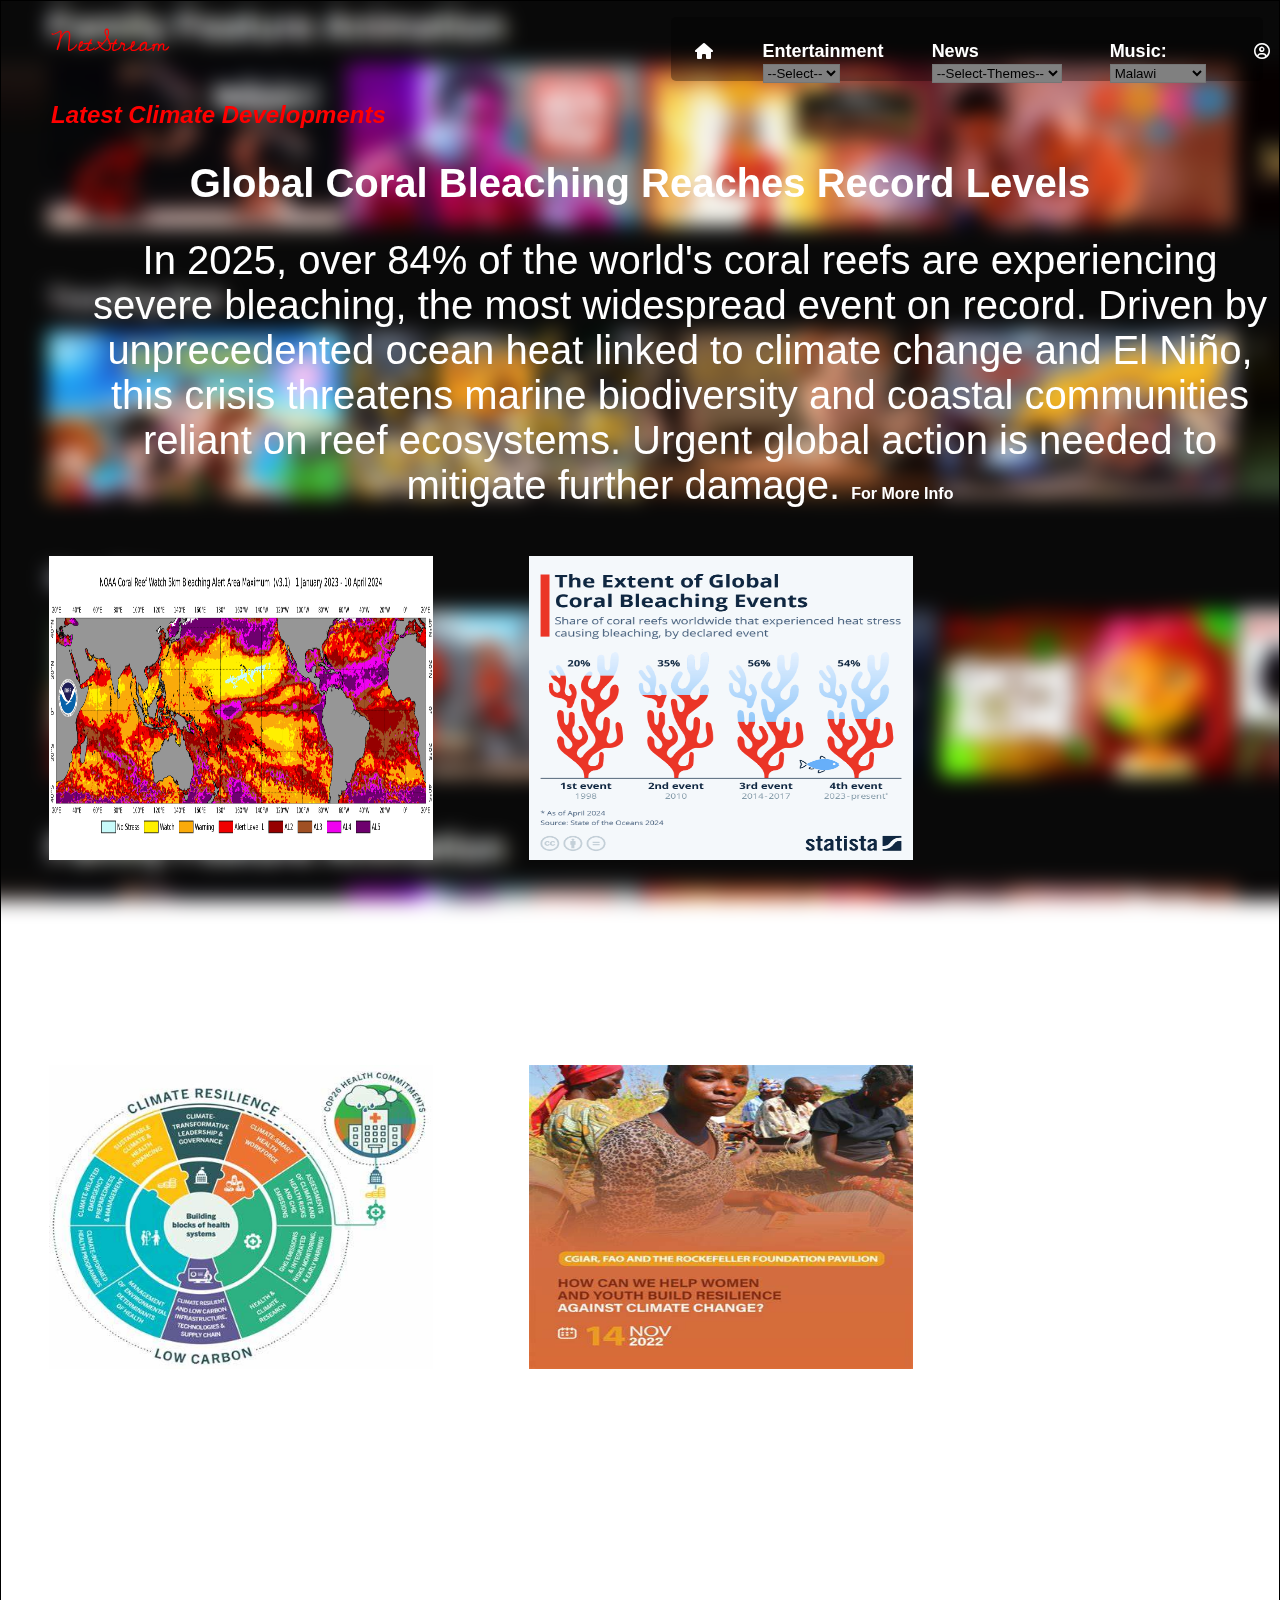
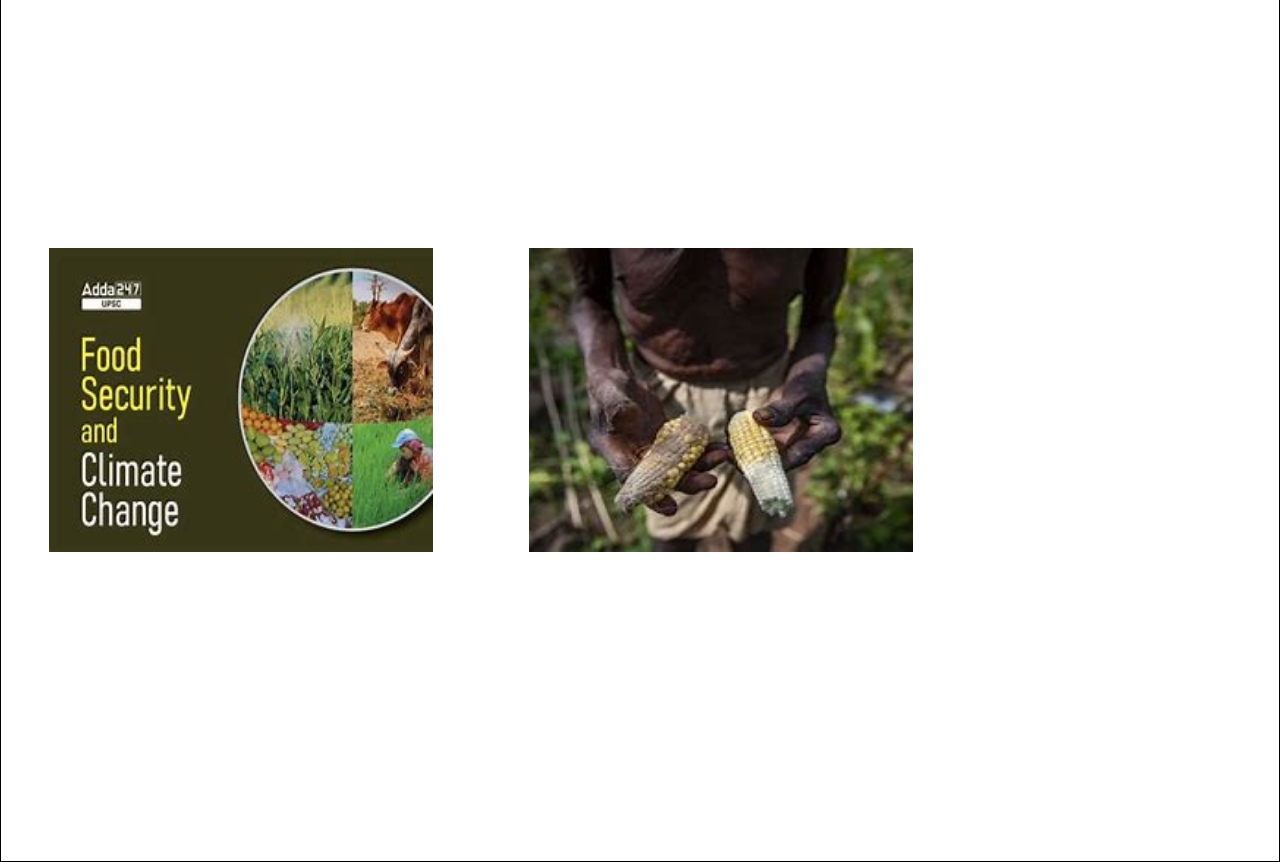
<file: climate-action.html>
<!DOCTYPE html>
<html lang="en">
<head>
  <meta charset="UTF-8" />
  <meta name="viewport" content="width=device-width, initial-scale=1.0"/>
  <link rel="preconnect" href="https://fonts.googleapis.com">
  <link rel="preconnect" href="https://fonts.gstatic.com" crossorigin>
  <link href="https://fonts.googleapis.com/css2?family=Cedarville+Cursive&display=swap" rel="stylesheet">
      <link rel="stylesheet" href="https://cdnjs.cloudflare.com/ajax/libs/font-awesome/6.7.2/css/all.min.css">
  <link rel="stylesheet" href="style.css">
  <link rel="stylesheet" href="series.css">
  <title>Net-Stream</title>
  <style>
      
        *{
            padding: 0;
            margin: 0;
            color: white;
        }
       /* Base Styles */
img {
  width: 30rem;  
  height: 25rem;
  border-radius: 10px;
  padding-left: 5rem;
  padding: 3rem 1rem 0 1rem; 
}
.imges{
  display: flex;
  flex-wrap: wrap;
}
h2, h3, p {
  font-size: 2rem;
  padding-top: 2rem;
  text-align: center;
}

/* Tablet and below */
@media (max-width: 768px) {
  .imges{
    align-items: center;
  flex-wrap: wrap;
}

  h2, h3, p {
    font-size: 1.5rem;
  }

  img {
    padding-left: 2rem;
    padding-right: 2rem;
  }
}

/* Phone screens */
@media (max-width: 480px) {
  .imges{
    align-items: center;
  flex-wrap: wrap;
}

  h2, h3, p {
    font-size: 1.2rem;
  }

  img {
   max-width: 250px;
   
  }
}

/* Large screens */
@media (min-width: 1200px) {
  .imges{
  
  flex-wrap: wrap;
}

  h2, h3, p {
    font-size: 2.5rem;
  }

  img {
    padding: 3rem;
    
  }
}

  </style>
</head>
<body>
    <nav class="top">
        <h1 class="
        cedarville-cursive-regular">NetStream</h1>
        <div class="hd">
          <h4 ><a href="homee.html"><i class="fa fa-home" id="home_icon"></i></a></h4>             
            <h4>

                <label style="color: white;" for="entertainment" id="enter">Entertainment</label>
        <select   style="color: black; background-color: grey;" id="entertainment" onchange="location = this.value;">
           <option value="">--Select--</option> 
          <option  value="Movies.html">Movies</option>
          <option value="series.html">Series</option>
          <option value="Anime.html">Anime</option>
          <option value="K-drama.html">K-Drama</option>
        </select>
             </h4>
             <h4>
                <label style="color: white;" for="sdg">News</label>
                <select  style="color: black; background-color: grey;" id="sdg" onchange="location = this.value;">
                  <option value="">--Select-Themes--</option>
                  <option value="quality-education.html">Education </option>
                  <option value="climate-action.html">Climate</option>
                  <option value="gender-equality.html">Gender Equality</option>
                </select>  
             </h4>

             <h4>
              <label for="music" style="color: white;">Music:</label>
              <select id="music" name="music" style="color: black; background-color: gray;" onchange="window.location.href=this.value;">
                  <option value="malawi.html">Malawi</option>
                  <option value="international.html">International</option>
              </select>
          </h4>
    <h4><i class="far fa-user-circle" id="home_icon"></i>
    </div>
</nav>
    
    <h1>Latest Climate Developments </h1>

    <h2>Global Coral Bleaching Reaches Record Levels</h2>

    <p>
      In 2025, over 84% of the world's coral reefs are experiencing severe bleaching, the most widespread event on record. Driven by unprecedented ocean heat linked to climate change and El Niño, this crisis threatens marine biodiversity and coastal communities reliant on reef ecosystems. Urgent global action is needed to mitigate further damage. <a href="https://www.msn.com/en-gb/news/world/experts-say-coral-reef-bleaching-near-record-level-globally-because-of-crazy-ocean-heat/ar-BB1mwa4g?ocid=BingNewsVerp">For More Info</a>
    </p>
      <div class="imges"> <img src="bleach.png" alt=""><img src="bleaching.jpeg" alt=""></div>
     
    </p>
  
    <h2>Malawi Launches Climate-Health Initiative</h2>
    <img src="cli.jpeg" alt=""><img src="climate.jpeg" alt="">
    <p>
    A $37 million program in southern Malawi aims to bolster health resilience against climate-induced risks. Targeting 1.7 million people, it focuses on early warning systems for diseases like malaria and cholera, which are exacerbated by climate events such as floods and droughts. The initiative emphasizes support for vulnerable populations.

    <a href="https://www.bing.com/ck/a?!&&p=0a8f1e42b0aa6297f59a2d635c6f56fa477cac859749a7596c4564cb85d5fa5fJmltdHM9MTc0NTM2NjQwMA&ptn=3&ver=2&hsh=4&fclid=336d162b-e051-6655-3328-0283e17267a6&psq=+A+%2437+million+program+in+southern+Malawi+aims+to+bolster+health+resilience+against+climate-induced+risks.+Targeting+1.7+million+people%2c+it+focuses+on+early+warning+systems+for+diseases+like+malaria+and+cholera%2c+which+are+exacerbated+by+climate+events+such+as+floods+and+droughts.+The+initiative+emphasizes+support+for+vulnerable+population+&u=[base64]&ntb=1">For More Info</a>
      
  
    <h2>Climate Change Threatens Malawi's Food Security</h2>
    <img src="food.jpeg" alt=""><img src="foods.jpeg" alt="">
    <p>
      Malawi faces escalating food insecurity due to climate change. Cyclone Freddy in 2023 displaced 700,000 people and destroyed crops, followed by a historic drought induced by El Niño. With erratic rainfall and frequent extreme weather events, millions are at risk, highlighting the urgent need for climate adaptation strategies.
    </p>

</body>
</html>
</file>
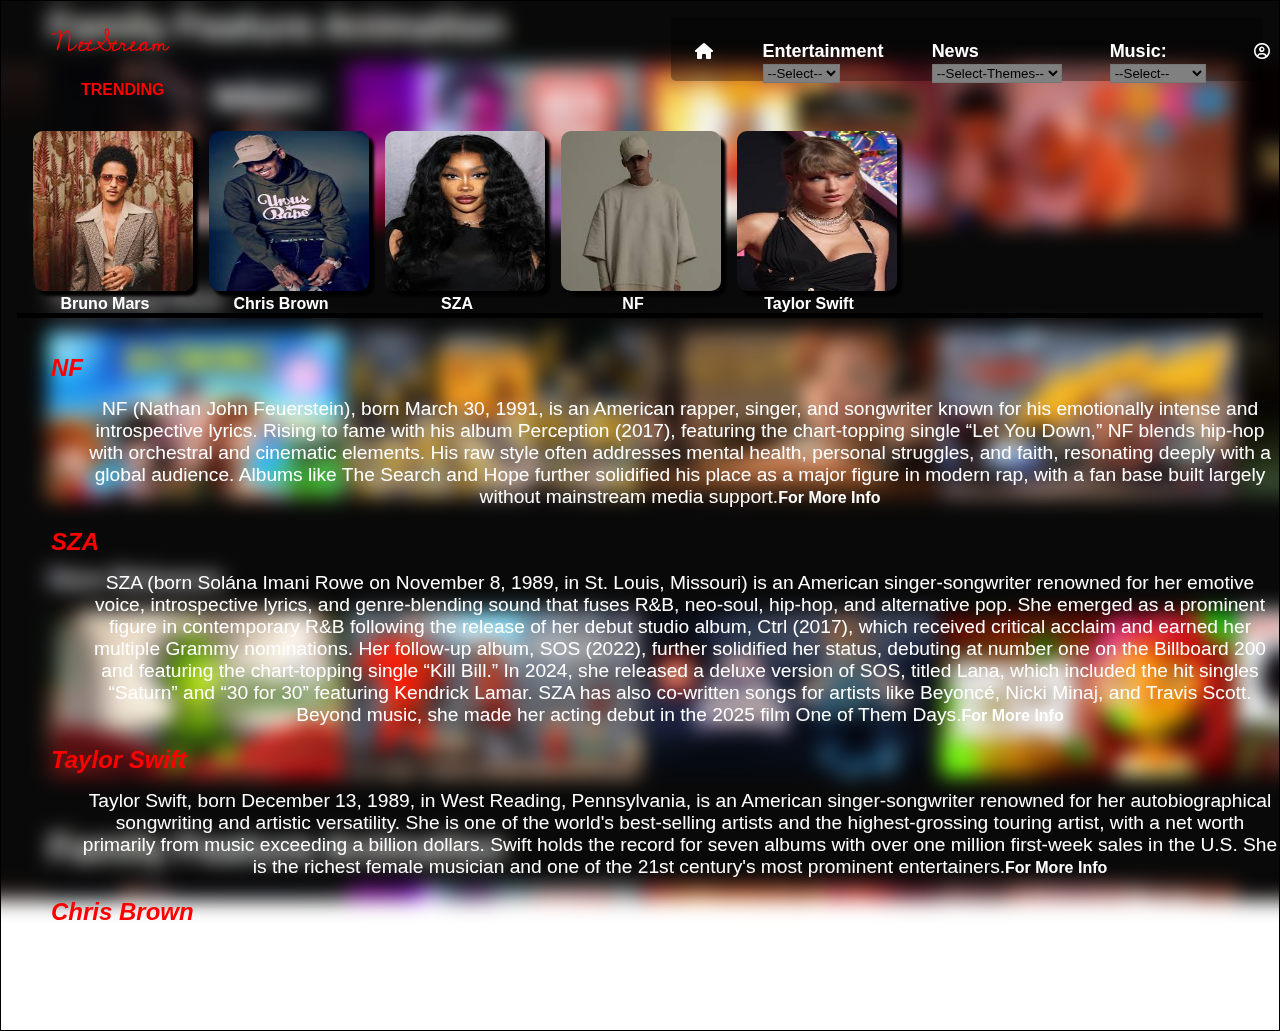
<file: international.html>
<!DOCTYPE html>
<html lang="en">
<head>
    <meta charset="UTF-8">
    <meta name="viewport" content="width=device-width, initial-scale=1.0">
    <title>NetStream.com</title>
    <link rel="preconnect" href="https://fonts.googleapis.com">
<link rel="preconnect" href="https://fonts.gstatic.com" crossorigin>
<link href="https://fonts.googleapis.com/css2?family=Cedarville+Cursive&display=swap" rel="stylesheet">
    <link rel="stylesheet" href="https://cdnjs.cloudflare.com/ajax/libs/font-awesome/6.7.2/css/all.min.css">
    <link rel="stylesheet" href="style.css">
    <link rel="stylesheet" href="series.css">
    <style>
        p{
          padding-top: 1rem;
          text-align: center;
          font-size: larger;
        }

  /* For tablets (portrait orientation) and smaller devices */
  @media (max-width: 768px) {
    p {
      font-size: medium;
      padding-top: 0.8rem;
    }
  }

  /* For mobile devices */
  @media (max-width: 480px) {
    p {
      font-size: small;
      padding-top: 0.5rem;
    }
  }


           </style>
</head>
<body>
    <nav class="left"></nav>
    <section class="body">
        <nav class="top">
            <h1 class="cedarville-cursive-regular">NetStream</h1>
            <div class="hd">
                             <h4><a href="homee.html"><i class="fa fa-home" id="home_icon"></i></a></h4>
                <h4>

                    <label style="color: white;" for="entertainment" id="enter">Entertainment</label>
            <select   style="color: black; background-color: grey;" id="entertainment" onchange="location = this.value;">
               <option value="">--Select--</option> 
              <option  value="Movies.html">Movies</option>
              <option value="series.html">Series</option>
              <option value="Anime.html">Anime</option>
              <option value="K-drama.html">K-Drama</option>
            </select>
                 </h4>
                 <h4>
                    <label style="color: white;" for="sdg">News</label>
                    <select  style="color: black; background-color: grey;" id="sdg" onchange="location = this.value;">
                      <option value="">--Select-Themes--</option>
                      <option value="quality-education.html">Education </option>
                      <option value="climate-action.html">Climate</option>
                      <option value="gender-equality.html">Gender Equality</option>
                      </select>
                       
                 </h4>

<h4>
    <label  for="music" style="color: white;">Music:</label>
<select id="music" name="music" style="color: black; background-color: gray;" onchange="location = this.value;">
    <option value="">--Select--</option>
<option value="malawi.html">Malawi</option>
<option value="international.html">International</option>
</select>
 </h4>
        <h4><i class="far fa-user-circle" id="home_icon"></i>
        </div>
 
        </nav>

        <h4>TRENDING</h4>
        <section class="trending">
            <div><img src="bm.jpeg"><br>Bruno Mars </div>
            <div><img src="cb.jpeg"><br>Chris Brown</div>
           
            <div><img src="sza.jpeg"><br>SZA</div>
            <div><img src="nf.jpeg"><br>NF</div>
            <div> <img src="ys.jpeg"><br>Taylor Swift</div>
        </section>
        
    </section>
<h1>NF</h1>
<p>NF (Nathan John Feuerstein), born March 30, 1991, is an American rapper, singer, and songwriter known for his emotionally intense and introspective lyrics. Rising to fame with his album Perception (2017), featuring the chart-topping single “Let You Down,” NF blends hip-hop with orchestral and cinematic elements. His raw style often addresses mental health, personal struggles, and faith, resonating deeply with a global audience. Albums like The Search and Hope further solidified his place as a major figure in modern rap, with a fan base built largely without mainstream media support.<a href="https://en.wikipedia.org/wiki/NF_(rapper)">For More Info</a></p>
<h1>SZA</h1>
<p>SZA (born Solána Imani Rowe on November 8, 1989, in St. Louis, Missouri) is an American singer-songwriter renowned for her emotive voice, introspective lyrics, and genre-blending sound that fuses R&B, neo-soul, hip-hop, and alternative pop. She emerged as a prominent figure in contemporary R&B following the release of her debut studio album, Ctrl (2017), which received critical acclaim and earned her multiple Grammy nominations. Her follow-up album, SOS (2022), further solidified her status, debuting at number one on the Billboard 200 and featuring the chart-topping single “Kill Bill.” In 2024, she released a deluxe version of SOS, titled Lana, which included the hit singles “Saturn” and “30 for 30” featuring Kendrick Lamar. SZA has also co-written songs for artists like Beyoncé, Nicki Minaj, and Travis Scott. Beyond music, she made her acting debut in the 2025 film One of Them Days.<a href="https://szasos.com/">For More Info</a></p>
   <h1>Taylor Swift</h1>
   <p>Taylor Swift, born December 13, 1989, in West Reading, Pennsylvania, is an American singer-songwriter renowned for her autobiographical songwriting and artistic versatility. She is one of the world's best-selling artists and the highest-grossing touring artist, with a net worth primarily from music exceeding a billion dollars. Swift holds the record for seven albums with over one million first-week sales in the U.S. She is the richest female musician and one of the 21st century's most prominent entertainers.<a href="https://en.wikipedia.org/wiki/Taylor_Swift">For More Info</a></p>
<h1>Chris Brown</h1>
<p>Chris Brown, born Christopher Maurice Brown on May 5, 1989, in Tappahannock, Virginia, is an American singer, songwriter, dancer, and actor. He gained fame with his self-titled debut album in 2005, which included the hit single “Run It!” Known for his smooth vocals and impressive dance moves, often compared to Michael Jackson, Brown has become a prominent figure in contemporary R&B. His musical style blends pop, hip-hop, and R&B, and he has been referred to as the "King of R&B" by some of his contemporaries. ​
.<a href="https://www.chrisbrownworld.com/">For More Info</a></p>
</body></html>
</file>
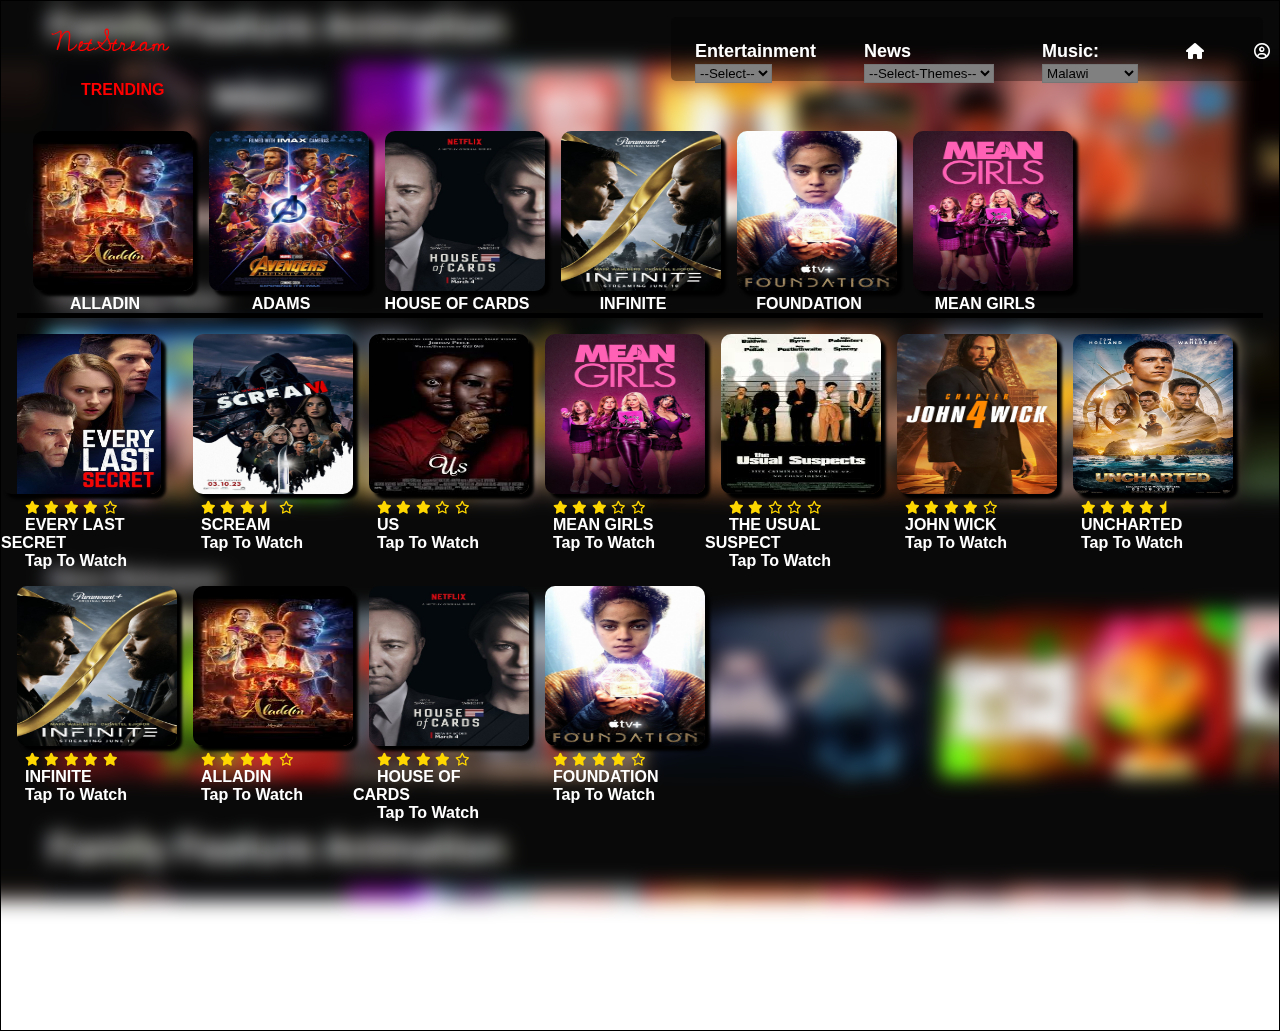
<file: Movies.html>
<!DOCTYPE html>
<html lang="en">
<head>
    <meta charset="UTF-8">
    <meta name="viewport" content="width=device-width, initial-scale=1.0">
    <title>NetStream</title>
    <link rel="preconnect" href="https://fonts.googleapis.com">
<link rel="preconnect" href="https://fonts.gstatic.com" crossorigin>
<link href="https://fonts.googleapis.com/css2?family=Cedarville+Cursive&display=swap" rel="stylesheet">
    <link rel="stylesheet" href="https://cdnjs.cloudflare.com/ajax/libs/font-awesome/6.7.2/css/all.min.css">
    <link rel="stylesheet" href="style.css">
    <link rel="stylesheet" href="series.css">
</head>
<body>
    <nav class="left"></nav>
    <section class="body">
        <nav class="top">
            <h1 class="cedarville-cursive-regular">NetStream</h1>
            <div class="hd">
                <h4>
                    <label style="color: white;" for="entertainment" id="enter">Entertainment</label>
            <select   style="color: black; background-color: grey;" id="entertainment" onchange="location = this.value;">
               <option value="">--Select--</option> 
              <option  value="Movies.html">Movies</option>
              <option value="series.html">Series</option>
              <option value="Anime.html">Anime</option>
              <option value="K-drama.html">K-Drama</option>
            </select>
                 </h4>
                 <h4>
                    <label style="color: white;" for="sdg">News</label>
                    <select  style="color: black; background-color: grey;" id="sdg" onchange="location = this.value;">
                      <option value="">--Select-Themes--</option>
                      <option value="quality-education.html">Education </option>
                      <option value="climate-action.html">Climate</option>
                      <option value="gender-equality.html">Gender Equality</option>
     
                    </select>  
                 </h4>
                 <h4>
                    <label for="music" style="color: white;">Music:</label>
                    <select id="music" name="music" style="color: black; background-color: gray;" onchange="window.location.href=this.value;">
                        <option value="malawi.html">Malawi</option>
                        <option value="international.html">International</option>
                    </select>
                </h4>
                 <h4><a href="homee.html"><i class="fa fa-home" id="home_icon"></i></a></h4>
            <!-- <h4><a href="homee.html"><i class="fa fa-home" id="home_icon"></i></a></h4>
            
            <h4><a href="series.html">Series</a></h4>
        <h4><a href="Anime.html">Anime</a></h4>
        <h4><a href="K-drama.html">kdrama</a></h4>
        <h4></a><a href="Movies.html">Movies</a></h4> -->
        <h4><i class="far fa-user-circle" id="home_icon"></i>
        </div>
 
        </nav>
        <h4>TRENDING</h4>
        
<section class="trending">
<div> <img src="movie5.jpeg" alt=""><br>
ALLADIN</div>
<div>    <img src="download (2).jpeg"><br>ADAMS</div>
<div><img src="House Of Cards (Season 3).jpeg"><br>HOUSE OF CARDS</div>
<div><img src="Infinite_ 1_6.jpeg"><br>INFINITE</div>
<div>    
    <img src="Foundation Movie Film Poster.jpeg"><br>FOUNDATION</div>
<div>    
    <img src="Mean Girls (2024).jpeg"><br>MEAN GIRLS</div>

</section>

    </section>
<section class="images">
    <div>
        <img src="Every Last Secret (2022).jpeg"><br>

        <i class="fa fa-star"id="first"></i>
        <i class="fa fa-star"></i>
        <i class="fa fa-star"></i>
        <i class="fa fa-star"></i>
        <i class="far fa-star"></i><br>
        <a href="https://moviebox.ng/movies/broken-soldier-Ee5NIzwxzA9?id=8048789375792070904&scene=&page_from=search_detail&type=/movie/detail">EVERY LAST SECRET</a><br>
        <a href="https://moviebox.ng/movies/broken-soldier-Ee5NIzwxzA9?id=8048789375792070904&scene=&page_from=search_detail&type=/movie/detail">Tap To Watch</a>
    </div>
    <div>
<img src="movie1.jpg"><br>
<i class="fa fa-star"id="first"></i>
<i class="fa fa-star"></i>
<i class="fa fa-star"></i>
<i class="fas fa-star-half"></i>
<i class="far fa-star"></i><br>
<a href="https://moviebox.ng/movies/scream-vi-kyICeifoj78?id=6813388382237249840&scene=&page_from=search_detail&type=/movie/detail">
    SCREAM<br></a>
    <a href="https://moviebox.ng/movies/scream-vi-kyICeifoj78?id=6813388382237249840&scene=&page_from=search_detail&type=/movie/detail">Tap To Watch</a>
    </div>

    <div>
        <img src="movie2.jpeg"><br>
        <i class="fa fa-star"id="first"></i>
        <i class="fa fa-star"></i>
        <i class="fa fa-star"></i>
        <i class="far fa-star"></i>
        <i class="far fa-star"></i><br>
        <a href="https://moviebox.ng/movies/us-q5opkzZ0oK6?id=5663745836052799496&scene=&page_from=search_detail&type=/movie/detail">US</a><br>
        <a href="https://moviebox.ng/movies/us-q5opkzZ0oK6?id=5663745836052799496&scene=&page_from=search_detail&type=/movie/detail">Tap To Watch</a>
    </div>
    <div>
        <img src="Mean Girls (2024).jpeg"><br>
        <i class="fa fa-star"id="first"></i>
        <i class="fa fa-star"></i>
        <i class="fa fa-star"></i>
        <i class="far fa-star"></i>
        <i class="far fa-star"></i><br>
        <a href="https://moviebox.ng/movies/mean-girls-CVl1PDvqwf6?id=5245932736052872016&scene=&page_from=search_detail&type=/movie/detail">MEAN GIRLS</a><br>
        <a href="https://moviebox.ng/movies/mean-girls-CVl1PDvqwf6?id=5245932736052872016&scene=&page_from=search_detail&type=/movie/detail">Tap To Watch</a>
    </div>
    <div>
        <img src="movie3.jpeg"><br>
        <i class="fa fa-star"id="first"></i>
        <i class="fa fa-star"></i>
        <i class="far fa-star"></i>
        <i class="far fa-star"></i>
        <i class="far fa-star"></i><br>
        <A href="https://moviebox.ng/movies/the-usual-suspects-qx0jawQS29?id=122463609397071648&scene=&page_from=search_detail&type=/movie/detail">THE USUAL SUSPECT</A><br>
        <a href="https://moviebox.ng/movies/the-usual-suspects-qx0jawQS29?id=122463609397071648&scene=&page_from=search_detail&type=/movie/detail">Tap To Watch</a>
    </div>
    <div>
        <img src="John Wick 4 pelicula 2023 hd gratis.jpeg"><br>
        <i class="fa fa-star"id="first"></i>
        <i class="fa fa-star"></i>
        <i class="fa fa-star"></i>
        <i class="fa fa-star"></i>
        <i class="far fa-star"></i><br>
        <a href="https://moviebox.ng/movies/john-wick-8I2oNTqJwM5?id=4853423867521549352&scene=&page_from=search_detail&type=/movie/detail">JOHN WICK</a><br>
        <a href="https://moviebox.ng/movies/john-wick-8I2oNTqJwM5?id=4853423867521549352&scene=&page_from=search_detail&type=/movie/detail">Tap To Watch</a>
    </div>
    <div>
        <img src="movie4.jpg_large"><br>
        <i class="fa fa-star"id="first"></i>
        <i class="fa fa-star"></i>
        <i class="fa fa-star"></i>
        <i class="fa fa-star"></i>
        <i class="fas fa-star-half"></i><br>
        <a href="https://moviebox.ng/movies/uncharted-GZmaG8Lzpr7?id=6246181334541550040&scene=&page_from=search_detail&type=/movie/detail">UNCHARTED</a><br>
        <a href="https://moviebox.ng/movies/uncharted-GZmaG8Lzpr7?id=6246181334541550040&scene=&page_from=search_detail&type=/movie/detail">Tap To Watch</a>
    </div>

    <div>
        <img src="Infinite_ 1_6.jpeg"><br>
        <i class="fa fa-star"id="first"></i>
        <i class="fa fa-star"></i>
        <i class="fa fa-star"></i>
        <i class="fa fa-star"></i>
        <i class="fa fa-star"></i><br>
        <a href="https://moviebox.ng/movies/infinite-a7DJxtdS7z1?id=1314816708384802976&scene=&page_from=search_detail&type=/movie/detail">INFINITE</a><br>
        <a href="https://moviebox.ng/movies/infinite-a7DJxtdS7z1?id=1314816708384802976&scene=&page_from=search_detail&type=/movie/detail">Tap To Watch</a>
    </div>
    <div>
        <img src="movie5.jpeg" alt=""><br>
        <i class="fa fa-star"id="first"></i>
        <i class="fa fa-star"></i>
        <i class="fa fa-star"></i>
        <i class="fa fa-star"></i>
        <i class="far fa-star"></i><br>
        <a href="https://moviebox.ng/movies/aladdin-MQGNqwIvQz1?id=1324562779453415432&scene=&page_from=search_detail&type=/movie/detail">ALLADIN</a><br>
        <a href="https://moviebox.ng/movies/aladdin-MQGNqwIvQz1?id=1324562779453415432&scene=&page_from=search_detail&type=/movie/detail">Tap To Watch</a>
    </div>

    <div>
        <img src="House Of Cards (Season 3).jpeg"><br>
        <i class="fa fa-star"id="first"></i>
        <i class="fa fa-star"></i>
        <i class="fa fa-star"></i>
        <i class="fa fa-star"></i>
        <i class="far fa-star"></i><br>
        <a href="https://moviebox.ng/movies/house-of-cards-AKcaapyGfv3?id=2940972744197951272&scene=&page_from=search_detail&type=/movie/detail">HOUSE OF CARDS</a><br>
        <a href="https://moviebox.ng/movies/house-of-cards-AKcaapyGfv3?id=2940972744197951272&scene=&page_from=search_detail&type=/movie/detail">Tap To Watch</a>
    </div>
    <div>
        <img src="Foundation Movie Film Poster.jpeg"><br>
        <i class="fa fa-star"id="first"></i>
        <i class="fa fa-star"></i>
        <i class="fa fa-star"></i>
        <i class="fa fa-star"></i>
        <i class="far fa-star"></i><br>
        <a>FOUNDATION</a><br>
        <a href="#">Tap To Watch</a>
    </div>

</section>
<p></p>
</body>
</html>
</file>
<file: style.css>
*{
    padding: 0;
    margin: 0;
    color: black;
    font-family: sans-serif;
    box-sizing: border-box;
}
 h1{
    color: red;
    font-style:italic;
    padding-top: 20px;
    padding-left: 50px;
    font-size:1.5rem;
}
.cedarville-cursive-regular {
  font-family: "Cedarville Cursive", cursive;
  font-weight: 400;
  font-style: normal;
}

.top{
    display: flex;
    justify-content: space-between;
}
.hd{
    display: flex;
    flex-basis: 1 1;

    
}
.top .hd > h4{
    padding: 1.5rem;
     font-size: large;
   
   
}
a{
    text-decoration: none;
    font-weight: 900;
    color: white;
    font-size: 1rem;
}
.hd{
    background-color: rgba(0, 0, 0, 0.317);
    width: 37rem;
    height: 4rem;
    margin-top: 1rem;
    margin-right: 1rem;
    margin-left: 1rem;
    border-radius: 5px;
}
p{
    
    padding-top:13rem;
    padding-left: 5rem;
}
    
.down{
    display: flex;
    justify-content: space-between;
}
.down > img{
    width: 30rem;
    height: 20rem;
    margin-top: 2rem;
    margin-left: 2rem;
    margin-right: 2rem;
}
a:hover{
    color: red;
    background-color: rgba(0, 0, 0, 0.197);
}
a:active, a:focus{
    color: red;
}


.slideshow {
    position: relative;
    width: 500px;  
    height: 300px;
    margin-top: 8rem; 
    margin-left: 27rem;
    overflow: hidden;
    
}

.slide-track {
    display: flex;
    width: 600%;  
    animation: slideLeft 500s linear infinite; 
}

.slide {
    width: 10%;
    height: 100%;
    flex-shrink: 0;
}
#home_icon{
  color: white;
}

@keyframes slideLeft {
    0% { transform: translateX(0); }
    16.66% { transform: translateX(-100%); }
    33.33% { transform: translateX(-200%); }
    50% { transform: translateX(-300%); }
    66.66% { transform: translateX(-400%); }
    83.33% { transform: translateX(-500%); }
    100% { transform: translateX(0); } 
}
h5{
    color: white;
    text-align: center;
    font-style: italic;
    font-weight: 900;
    font-size: x-large;
    padding: 3rem;
}

/* ---------------- Medium Screens (Tablets) ---------------- */
@media (max-width: 768px) {
    h1 {
      font-size: 2.2rem;
      padding-left: 2rem;
    }
    body{
      position: sticky;
      backdrop-filter: blur(50px);
    }
  
    .top {
   
      align-items: center;
    }
  
    .hd {
      width: 90%;
      margin: 1rem auto;
      height: auto;
      flex-wrap: wrap;
      justify-content: center;
    }
  
    .top .hd > h4 {
      padding: 0.8rem;
      font-size: 1rem;
    }
  
    p {
      padding-top: 5rem;
      padding-left: 2rem;
      padding-right: 2rem;
      font-size: 1rem;
    }
  
    .down {
      
      align-items: center;
    }
  
    .down > img {
      width: 90%;
      height: auto;
      margin: 1rem 0;
    }
  
    .slideshow {
      width: 90%;
      height: 200px;
      margin: 5rem auto;
    }
  
    h5 {
      font-size: 1.2rem;
      padding: 2rem;
    }
  }
  
  /* ---------------- Small Screens (Phones) ---------------- */
  @media (max-width: 480px) {
    h1 {
      font-size: 1.8rem;
      padding-left: 1rem;
    }
  body{
    position: stick;
    /* height: 1000dvh; */
    backdrop-filter: blur(50px);
  }
    .top .hd > h4 {
      font-size: 0.9rem;
    }
  
    .hd {
      
      align-items: center;
      padding: 0.5rem 0;
    }
  
    .down > img {
      width: 95%;
    }
  
    .slideshow {
      width: 100%;
      height: 5rem;
      margin: 3rem auto;
    }
  
    p {
      font-size: 0.95rem;
      padding-top: 3rem;
      padding-left: 1rem;
      padding-right: 1rem;
    }
  
    h5 {
      font-size: 1rem;
      padding: 1rem;
    }
  }
  
  /* ---------------- Large Screens (Desktops) ---------------- */
  @media (min-width: 769px) {
    .top {
      flex-direction: row;
      justify-content: space-between;
    }
    body{
      position: sticky;
      
    }
  
    .hd {
      flex-direction: row;
    }
  
    .down {
      flex-direction: row;
      justify-content: space-between;
    }
  
    .slideshow {
      width: 500px;
      height: 300px;
      margin-left: auto;
      margin-right: auto;
    }
  }
</file>
<file: series.css>
*{
    padding: 0;
    margin: 0;
    box-sizing: border-box;
    font-family: sans-serif;
    color: white;
   
}
 #exit{
  color: white;
  font-size: 1rem;
  padding-top: 1rem;
} 
body{
     background-image: url(netflix-animated-movies.jpg); 
    background-attachment: fixed;
    border: 1px solid black;
    backdrop-filter: blur(10px);
    /* height: 1000dvh; */
    position: sticky;
    
}
.trending{
  text-align: center;
  font-weight: 900;
display: flex;
margin: 1rem;
border-bottom: 5px solid black;

}
.cedarville-cursive-regular {
  font-family: "Cedarville Cursive", cursive;
  font-weight: 400;
  font-style: normal;
}
.images img{
   width: 100%;
  height: auto;

  border-radius: 10px;
  box-shadow: 5px 5px 3px black;
}
h4{
  color: red;
  font-size: 1rem;
  padding-left: 5rem;
}
.trending > img:first-child,
.images div:first-child > img {
  margin-left: 0;
  padding-left: 1rem;
}

.trending div > img, .images div > img{
  width: 10rem;
  height: 10rem;
  box-shadow: 5px 5px 3px black;
  border-radius: 10px;
}
.images{
  display: flex;
gap:1rem;


} 

p{

        padding-top:13rem;
        padding-left: 5rem;
    }
    .images > div{
        border-radius: 10px;
     width: 10rem;
    }
    div > a{
        padding-left: 1.5rem;
    }
    input{
        
        font-weight: 300;
        font-size: large;
        width: 15rem;
        height: 3rem;
        margin-right: 1rem;
        border: none;
        border-radius: 2px;
        padding-left: 1rem;
        background-color: rgba(0, 0, 0, 0.147);
       
    }
    .searching {
        display: flex;
        width: 17rem;
        height: 3rem;
        border: 1px solid gray;
        border-radius: 10px;
        margin-top: 2rem;
        margin-right: 2rem;
        background-color: rgba(0, 0, 0, 0.79);
    
    }
    #home_icon{
        color: white;
        font-size: medium;
        padding-top: 0.1rem;
        padding-right: 0.1rem;
        
    }
    #home_icon:hover{
      color: red;
    }
    i{
  
      color: gold;
      font-size: small;
      font-weight: 200;
      
    }
    #first{
      padding-left: 1.5rem;
    }
 
    /* -------------------- Medium Screens (Tablets) -------------------- */
@media (max-width: 768px) {
    .images {
     
     flex-wrap: wrap;
    }
    body{
      position: sticky;
    }

  .trending,.images > div{
    flex-wrap: wrap;
  }
  .trending > img,  .images div > img{
    flex-wrap: wrap;
    width: 8rem;
  }
    .searching {
      padding-top: 1rem;
      width: 70%;
      margin: 1rem auto;
      flex-direction: column;
      align-items: center;
    }
  
    input {
      width: 70%;
      margin-bottom: 0.5rem;
    }
  
    p {
      padding-top: 8rem;
      padding-left: 2rem;
      font-size: 1rem;
    }
  }
  
  /* -------------------- Small Screens (Phones) -------------------- */
  @media (max-width: 480px) {
    .images {
     flex-direction: column;
     flex-wrap: wrap;
    }
    body{
      position: sticky;
    }
  
    .images div > img {
      flex-direction: column;
      flex-wrap: wrap;
      width: 50%;
      height: 50%;
      margin-left: 0;
    }
  
    .images > div {
      width: 90%;
      margin: 1rem auto;
    }
  
    .searching {
      width: 90%;
      margin: 1rem auto;
      flex-direction: column;
      align-items: center;
    }
    body{
      backdrop-filter: blur(20px);
    }
  
    input {
      width: 100%;
      margin-right: 0;
      padding: 0.5rem;
      font-size: 1rem;
    }
  
    p {
      padding-top: 4rem;
      padding-left: 1rem;
      font-size: 0.9rem;
    }
  
    div > a {
      padding-left: 1rem;
    }
  }
  
  /* -------------------- Large Screens (Desktops) -------------------- */
  @media (min-width: 769px) {
    .images {
     
     flex-wrap: wrap;
    }
  
    .images div > img {
       width: 10rem;
      height: 10rem; 
      margin-left: 1rem;
    }
    body{
      position: sticky;
    }
  
    .images > div {
      width: 10rem;
    }
  
    .searching {
      flex-direction: row;
      justify-content: flex-start;
    }
  option{
    color: black;
    font-weight: bold;
  }
    input {
      width: 15rem;
    }
  }
 .trending div >img{
    margin-top: 1rem;
   margin-left: 1rem;

   
    
  }

 
.tap{
  /* background-color: rgba(255, 0, 0, 0.967); */
 height: 5rem;
  border-radius: 10px;
}
</file>
